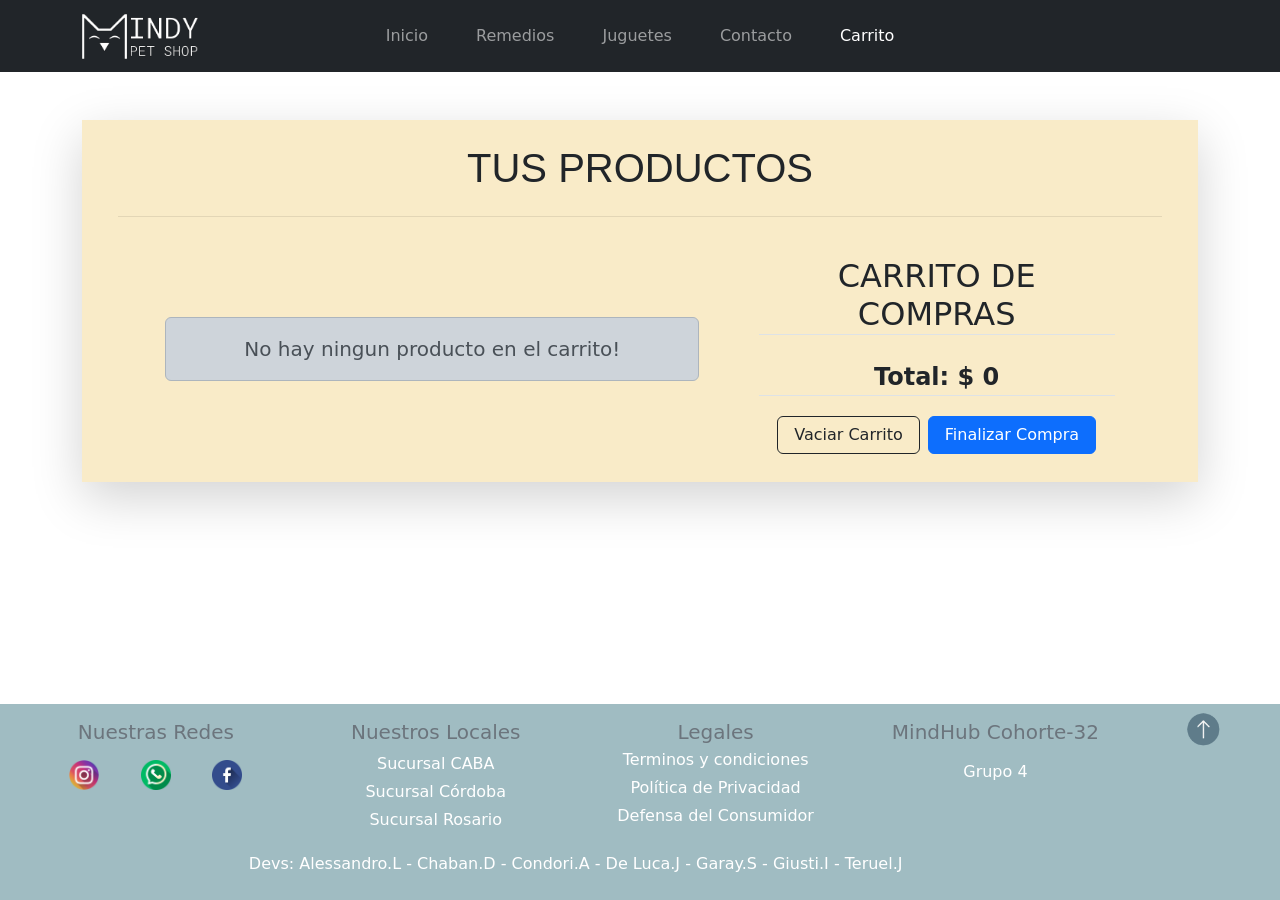
<file: carrito.html>
<!DOCTYPE html>
<html lang="en">
<head>
    <meta charset="UTF-8">
    <meta http-equiv="X-UA-Compatible" content="IE=edge">
    <meta name="viewport" content="width=device-width, initial-scale=1.0">
    <link href="https://cdn.jsdelivr.net/npm/bootstrap@5.2.0/dist/css/bootstrap.min.css" rel="stylesheet" integrity="sha384-gH2yIJqKdNHPEq0n4Mqa/HGKIhSkIHeL5AyhkYV8i59U5AR6csBvApHHNl/vI1Bx" crossorigin="anonymous">
    <link rel="stylesheet" href="./assets/css/stylenavbar.css">
    <link rel="stylesheet" href="./assets/css/style.css">
    <link rel="stylesheet" href="/assets/css/styleFooter.css">
    <link rel="shortcut icon" href="./assets/img/mindyfavicon.png" type="image/x-icon">
    <link href="https://cdn.jsdelivr.net/npm/bootstrap@5.2.0/dist/css/bootstrap.min.css" rel="stylesheet" integrity="sha384-gH2yIJqKdNHPEq0n4Mqa/HGKIhSkIHeL5AyhkYV8i59U5AR6csBvApHHNl/vI1Bx" crossorigin="anonymous">
    <link rel="stylesheet" href="./assets/css/stylenavbar.css">
    <title>Carrito</title>
</head>
<body class="d-flex flex-column" style="min-height: 100vh ;">
    <nav class=" navbar navbar-expand-lg navbar-dark bg-dark sticky-top">
        <div class="container d-lg-grid" style=" grid-template-columns: 200px 1fr 200px">
            <a href="./index.html" class="navbar-brand me-5"><img class="logo" src="./assets/img/mindylogo2.png"></a>
          <button class="navbar-toggler" type="button" data-bs-toggle="collapse" data-bs-target="#navbarNav" aria-controls="navbarNav" aria-label="Toggle navigation">
            <span class="navbar-toggler-icon"></span>
          </button>
          <div class="collapse navbar-collapse justify-content-center" id="navbarNav">
            <ul class="navbar-nav m-2">
                <li class="nav-item">
                    <a class="nav-link mx-3 border-bottom border-light borderLiNav" aria-current="page" href="./index.html">Inicio</a>
                </li>
                <li class="nav-item">
                 <a class="nav-link mx-3 border-bottom border-light borderLiNav" href="./remedios.html">Remedios</a>
                </li>
                <li class="nav-item">
                    <a class="nav-link mx-3 border-bottom border-light borderLiNav" href="./juguetes.html">Juguetes</a>
                </li>
                <li class="nav-item">
                    <a class="nav-link mx-3 border-bottom borderLiNav" href="./contact.html">Contacto</a>
                </li>
                <li class="nav-item">
                    <a class="nav-link mx-3 border-light borderLiNav activeCSS" href="./carrito.html">Carrito</a>
                </li>
            </ul>
          </div>
        </div>
    </nav>
    <header>
    </header>
    <main style="background-color: white;flex-grow: 1;" >
        <div class="container">
            <div id="contenedorCarrito" class="d-flex flex-wrap justify-content-evenly shadow-lg my-5 px-4" style="background-color: #F9EBC8;min-height: 40vh;">
                <div class="container" >
                    <h1 class="text-center m-0 py-4" style="border-bottom: 1px solid rgba(0,0,0,0.091)">TUS PRODUCTOS</h1>
                </div>
                <div id="misProductos" class="col-lg-6 d-flex flex-column justify-content-center py-4 gap-2"></div>
                <div id="miCarrito" class="col-lg-4 my-4">
                    <h2 class="border-bottom text-center mt-3 mb-4">CARRITO DE COMPRAS</h2>
                    <p class="fw-bold border-bottom text-center fs-4" id="parrafoPrecioTotal">Total: $<span id="PrecioTotalEnCarrito"> 0</span></p>
                    <div class="d-flex justify-content-center">
                        <button class="btn-group px-3 btn btn-outline-dark m-2 m-lg-1" onclick="vaciarCarrito()">Vaciar Carrito</button>
                        <button class="btn-group px-3 btn btn-primary m-2 m-lg-1" onclick="finalizarCompra()">Finalizar Compra</button>
                    </div>
                    <div id="misAlertas">
                    </div>
                </div>
            </div>
        </div>
    </main>
    <footer>
        <div class="container-fluid justify-content-between row">
            <div class="row p-3 pb-2 text-secondary d-flex justify-content-evenly col-12 col-md-12 col-lg-11" style="    margin-left: calc(-.0 * var(--bs-gutter-x));">
                <div class="col-xs-12 col-md-6 col-lg-3 ">
                    <p class="h5 mb-3 text-center  ">Nuestras Redes</p>
                    <div class="mb-3 d-flex justify-content-evenly">

                        <a href="https://z-p15.www.instagram.com/accounts/login/?next=/p/CK8SOUgBxgo/&hl=es-la" target="_blank"><img class="redSocial" src="./assets/imgFooter/instagram.png" alt="instagram"></a>
                        <a href="https://www.whatsapp.com/?lang=es" target="_blank"><img class="redSocial" src="./assets/imgFooter/whatsapp.png" alt="whatsapp"></a>
                        <a href="https://es-la.facebook.com/login/device-based/regular/login/" target="_blank"><img class="redSocial" src="./assets/imgFooter/facebook.png" alt="facebook"></a>
                    </div>
                </div>
                <div class="col-xs-12 col-md-6 col-lg-3 nuestrosLocales">
                    <p class="h5 ">Nuestros Locales</p>
                    <div class="mb-1">
                        <a class="text-white text-decoration-none" id="direccion" target="_blank" href="https://www.google.com/maps/place/R%C3%ADo+de+Janeiro+300,+C1405CCB+CABA/@-34.611797,-58.43041,16z/data=!4m5!3m4!1s0x95bcca429815227f:0x5d302e497c2cda87!8m2!3d-34.6117966!4d-58.4304098?ll=-34.611797,-58.43041&z=16&t=m&hl=es-419&gl=AR&mapclient=embed&q=R%C3%ADo+de+Janeiro+300+C1405CCB+CABA&shorturl=1">Sucursal CABA</a>
                    </div>
                    <div class="mb-1">
                        <a class="text-white text-decoration-none " id="direccion" target="_blank" href="https://goo.gl/maps/rtWQ3V9qdSjKryc88">Sucursal Córdoba</a>
                    </div>
                    <div class="mb-1">
                        <a class="text-white text-decoration-none" id="direccion" target="_blank" href="https://www.google.com/maps/place/PET+SHOP+AVELLANEDA,+Bv.+Avellaneda+2797,+S2000+Rosario,+Santa+Fe/@-32.9592099,-60.6626968,14z/data=!4m8!1m2!2m1!1spet+shop!3m4!1s0x95b7ad618dc7d645:0x8d7b99e07ddc9385!8m2!3d-32.9624272!4d-60.6848253">Sucursal Rosario</a>
                    </div>
                </div>
                <div class="col-xs-12 col-md-6 col-lg-3 legales">
                    <p class="h5 mb-1 ">Legales</p>
                    <div class="mb-1">
                        <a class="text-white text-decoration-none" id="direccion" target="_blank" href="https://www.argentina.gob.ar/justicia/convosenlaweb/situaciones/porque-es-importante-leer-los-terminos-y-condiciones-de-una-pagina-en-internet-o-aplicacion">Terminos y condiciones</a>
                    </div>
                    <div class="mb-1">
                        <a class="text-white text-decoration-none text-left" id="direccion" target="_blank" href="https://es.wikipedia.org/wiki/Pol%C3%ADtica_de_privacidad">Política de Privacidad</a>
                    </div>
                    <div class="mb-1">
                        <a class="text-white text-decoration-none" id="direccion" target="_blank" href="https://www.argentina.gob.ar/produccion/defensadelconsumidor">Defensa del Consumidor</a>
                    </div>
                </div>
                <div class="col-xs-12 col-md-6 col-lg-3 mindhubFooter">
                    <p class="h5 mb-3 ">MindHub Cohorte-32</p>
                    <p class="text-white">Grupo 4</p>
                </div>
                <div class="col-xs-12  mb-0 pt-3">
                    <p class="text-white text-center">Devs: Alessandro.L - Chaban.D - Condori.A - De Luca.J - Garay.S - Giusti.I - Teruel.J </p>
                </div>
            
            </div>
            <div class="col-12  col-lg-1 p-2 d-flex justify-content-center "><a href="#"><img  class="flechaInicio" src="./assets/imgFooter/flechaSbg1.png" alt="flecha"></a></div>
        </div>
    </footer>
    <script src="https://cdn.jsdelivr.net/npm/bootstrap@5.2.0/dist/js/bootstrap.bundle.min.js" integrity="sha384-A3rJD856KowSb7dwlZdYEkO39Gagi7vIsF0jrRAoQmDKKtQBHUuLZ9AsSv4jD4Xa" crossorigin="anonymous"></script>
    <script src="./js/carrito.js"></script>
</body>
</html>
</file>
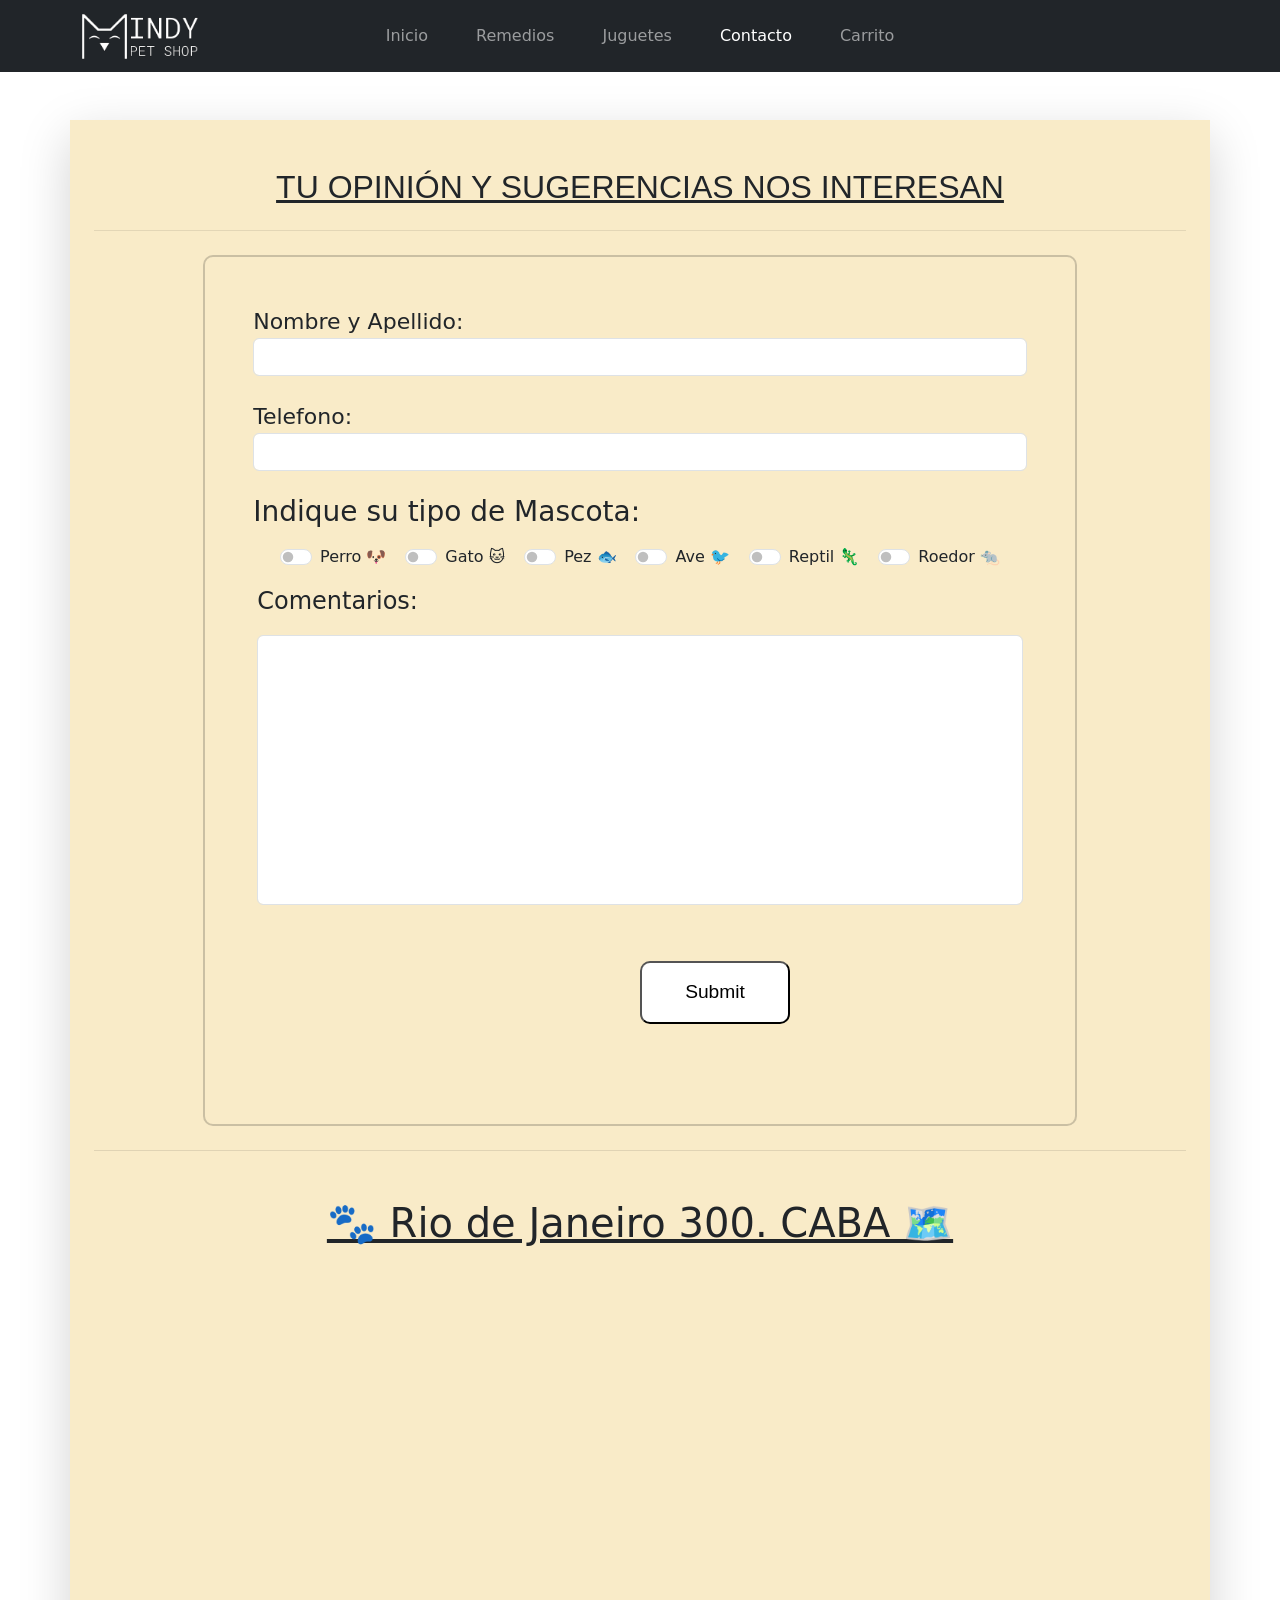
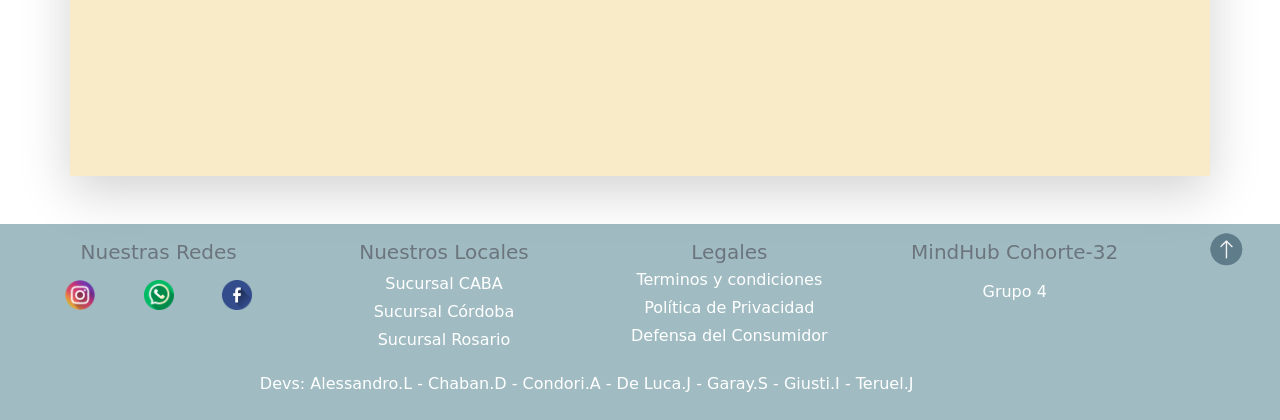
<file: contact.html>
<!DOCTYPE html>
<html lang="en">
<head>
    <meta charset="UTF-8">
    <meta http-equiv="X-UA-Compatible" content="IE=edge">
    <meta name="viewport" content="width=device-width, initial-scale=1.0">
    <link rel="stylesheet" href="./assets/css/styleContact.css">
    <link href="https://cdn.jsdelivr.net/npm/bootstrap@5.2.0/dist/css/bootstrap.min.css" rel="stylesheet" integrity="sha384-gH2yIJqKdNHPEq0n4Mqa/HGKIhSkIHeL5AyhkYV8i59U5AR6csBvApHHNl/vI1Bx" crossorigin="anonymous">
    <link rel="stylesheet" href="./assets/css/stylenavbar.css">
    <link rel="stylesheet" href="./assets/css/style.css">
    <link rel="stylesheet" href="/assets/css/styleFooter.css">
    <link rel="shortcut icon" href="./assets/img/mindyfavicon.png" type="image/x-icon">
    <title>Contacto</title>
</head>
<body>
    <nav class="navbar navbar-expand-lg navbar-dark bg-dark sticky-top">
        <div class="container d-lg-grid" style="grid-template-columns: 200px 1fr 200px">
                <a href="./index.html" class="navbar-brand me-5"><img class="logo" src="./assets/img/mindylogo2.png"></a>
            <button class="navbar-toggler" type="button" data-bs-toggle="collapse" data-bs-target="#navbarNav" aria-controls="navbarNav" aria-label="Toggle navigation">
                <span class="navbar-toggler-icon"></span>
            </button>
            <div class="collapse navbar-collapse justify-content-center" id="navbarNav">
                <ul class="navbar-nav m-2">
                    <li class="nav-item">
                        <a class="nav-link mx-3 border-bottom border-light borderLiNav" href="./index.html">Inicio</a>
                    </li>
                    <li class="nav-item">
                        <a class="nav-link mx-3 border-bottom border-light borderLiNav" href="./remedios.html">Remedios</a>
                    </li>
                    <li class="nav-item">
                        <a class="nav-link mx-3 border-bottom border-light borderLiNav" href="./juguetes.html">Juguetes</a>
                    </li>
                    <li class="nav-item">
                        <a class="nav-link mx-3 border-bottom borderLiNav activeCSS" href="#">Contacto</a>
                    </li>
                    <li class="nav-item">
                        <a class="nav-link mx-3 border-light borderLiNav" href="./carrito.html">Carrito</a>
                    </li>
                </ul>
            </div>
        </div>
    </nav>
    <main class="d-flex justify-content-center">
        <div class="container containerContact d-flex justify-content-center m-5 p-4 flex-column shadow-lg" >
            <div style=" border-bottom: 1px solid rgba(0,0,0, 0.091)">
                <h2 class="h2contact text-center my-4 " style="text-decoration: underline;">
                    TU OPINIÓN Y SUGERENCIAS NOS INTERESAN
                </h2>
            </div>
            <form class="container formcntc d-flex justify-content-center flex-column my-4 p-2 p-sm-5" style="width: 80% !important;border-radius: 10px;" id="myForm">
                <fieldset class="d-flex flex-column">
                    <label style="font-size: 22px;" for="nombreForm">Nombre y Apellido: </label>
                    <input type="text" name="nombreForm" id="nombreForm" class="form-control" required>
                </fieldset> 
                <fieldset class="d-flex flex-column py-4">
                    <label style="font-size: 22px;" for="phoneForm">Telefono: </label>
                    <input type="text" name="phoneForm" id="phoneForm" class="form-control" required>
                </fieldset>
                <h3>Indique su tipo de Mascota:</h3>
                <fieldset class="d-sm-flex justify-content-evenly flex-wrap m-2">
                    <div class="form-check form-switch">
                        <input class="form-check-input" type="checkbox" role="switch" id="perro">
                        <label class="form-check-label" for="perro">Perro 🐶</label>
                    </div>
                    <div class="form-check form-switch">
                        <input class="form-check-input" type="checkbox" role="switch" id="Gato">
                        <label class="form-check-label" for="Gato">Gato 🐱</label>
                    </div>
                    <div class="form-check form-switch">
                        <input class="form-check-input" type="checkbox" role="switch" id="pez">
                        <label class="form-check-label" for="pez"> Pez 🐟</label>
                    </div>
                    <div class="form-check form-switch">
                        <input class="form-check-input" type="checkbox" role="switch" id="ave">
                        <label class="form-check-label" for="ave">Ave 🐦</label>
                    </div>
                    <div class="form-check form-switch">
                        <input class="form-check-input" type="checkbox" role="switch" id="reptil">
                        <label class="form-check-label" for="reptil">Reptil 🦎</label>
                    </div>
                    <div class="form-check form-switch">
                        <input class="form-check-input" type="checkbox" role="switch" id="roedor">
                        <label class="form-check-label" for="roedor">Roedor 🐀</label>
                    </div>
                </fieldset>
                <fieldset class="m-1 form-floating d-flex flex-column justify-content-center align-items-center">
                    <legend>Comentarios:</legend>
                    <textarea id="textarea" class="form-control m-2" placeholder="Deja tu comentario aquí" id="floatingTextarea"></textarea>
                    <div class="d-sm-grid m-5" style="grid-template-columns: 1fr 1fr;">
                        <div class="d-flex justify-content-center align-items-center">
                            <div id="contenedorAlerta">
                            </div>
                        </div>
                        <div class="d-flex justify-content-center align-items-center">
                            <input type="submit" style="width: 150px; height: 7vh; font-family: Arial, Helvetica, sans-serif;background-color: white; font-size: 1.2rem; border-radius: 10px;" id="botonAlerta">
                        </div>
                    </div>
                </fieldset>
            </form>
            <div class="bordeAlertas">
                <div class="text-center m-5">
                    <h2 class="text-decoration-underline m-2 fs-1">🐾 Rio de Janeiro 300. CABA 🗺</h2>
                </div>
                <iframe src="https://www.google.com/maps/embed?pb=!1m18!1m12!1m3!1d3283.6982072067995!2d-58.43259848417477!3d-34.61179216543365!2m3!1f0!2f0!3f0!3m2!1i1024!2i768!4f13.1!3m3!1m2!1s0x95bcca429815227f%3A0x5d302e497c2cda87!2sR%C3%ADo%20de%20Janeiro%20300%2C%20C1405CCB%20CABA!5e0!3m2!1ses-419!2sar!4v1660084835553!5m2!1ses-419!2sar" width="100%" height="450" style="border:0;" allowfullscreen="" loading="lazy" referrerpolicy="no-referrer-when-downgrade"></iframe>                
            </div>
        </div>
    </main>
    <footer>
        <div class="container-fluid justify-content-between row">
            <div class="row p-3 pb-2 text-secondary d-flex justify-content-evenly col-12 col-md-12 col-lg-11" style="    margin-left: calc(-.0 * var(--bs-gutter-x));">
                <div class="col-xs-12 col-md-6 col-lg-3 ">
                    <p class="h5 mb-3 text-center  ">Nuestras Redes</p>
                    <div class="mb-3 d-flex justify-content-evenly">

                        <a href="https://z-p15.www.instagram.com/accounts/login/?next=/p/CK8SOUgBxgo/&hl=es-la" target="_blank"><img class="redSocial" src="./assets/imgFooter/instagram.png" alt="instagram"></a>
                        <a href="https://www.whatsapp.com/?lang=es" target="_blank"><img class="redSocial" src="./assets/imgFooter/whatsapp.png" alt="whatsapp"></a>
                        <a href="https://es-la.facebook.com/login/device-based/regular/login/" target="_blank"><img class="redSocial" src="./assets/imgFooter/facebook.png" alt="facebook"></a>
                    </div>
                </div>
                <div class="col-xs-12 col-md-6 col-lg-3 nuestrosLocales">
                    <p class="h5 ">Nuestros Locales</p>
                    <div class="mb-1">
                        <a class="text-white text-decoration-none" id="direccion" target="_blank" href="https://www.google.com/maps/place/R%C3%ADo+de+Janeiro+300,+C1405CCB+CABA/@-34.611797,-58.43041,16z/data=!4m5!3m4!1s0x95bcca429815227f:0x5d302e497c2cda87!8m2!3d-34.6117966!4d-58.4304098?ll=-34.611797,-58.43041&z=16&t=m&hl=es-419&gl=AR&mapclient=embed&q=R%C3%ADo+de+Janeiro+300+C1405CCB+CABA&shorturl=1">Sucursal CABA</a>
                    </div>
                    <div class="mb-1">
                        <a class="text-white text-decoration-none " id="direccion" target="_blank" href="https://goo.gl/maps/rtWQ3V9qdSjKryc88">Sucursal Córdoba</a>
                    </div>
                    <div class="mb-1">
                        <a class="text-white text-decoration-none" id="direccion" target="_blank" href="https://www.google.com/maps/place/PET+SHOP+AVELLANEDA,+Bv.+Avellaneda+2797,+S2000+Rosario,+Santa+Fe/@-32.9592099,-60.6626968,14z/data=!4m8!1m2!2m1!1spet+shop!3m4!1s0x95b7ad618dc7d645:0x8d7b99e07ddc9385!8m2!3d-32.9624272!4d-60.6848253">Sucursal Rosario</a>
                    </div>
                </div>
                <div class="col-xs-12 col-md-6 col-lg-3 legales">
                    <p class="h5 mb-1 ">Legales</p>
                    <div class="mb-1">
                        <a class="text-white text-decoration-none" id="direccion" target="_blank" href="https://www.argentina.gob.ar/justicia/convosenlaweb/situaciones/porque-es-importante-leer-los-terminos-y-condiciones-de-una-pagina-en-internet-o-aplicacion">Terminos y condiciones</a>
                    </div>
                    <div class="mb-1">
                        <a class="text-white text-decoration-none text-left" id="direccion" target="_blank" href="https://es.wikipedia.org/wiki/Pol%C3%ADtica_de_privacidad">Política de Privacidad</a>
                    </div>
                    <div class="mb-1">
                        <a class="text-white text-decoration-none" id="direccion" target="_blank" href="https://www.argentina.gob.ar/produccion/defensadelconsumidor">Defensa del Consumidor</a>
                    </div>
                </div>
                <div class="col-xs-12 col-md-6 col-lg-3 mindhubFooter">
                    <p class="h5 mb-3 ">MindHub Cohorte-32</p>
                    <p class="text-white">Grupo 4</p>
                </div>
                <div class="col-xs-12  mb-0 pt-3">
                    <p class="text-white text-center">Devs: Alessandro.L - Chaban.D - Condori.A - De Luca.J - Garay.S - Giusti.I - Teruel.J </p>
                </div>
            
            </div>
            <div class="col-12  col-lg-1 p-2 d-flex justify-content-center "><a href="#"><img  class="flechaInicio" src="./assets/imgFooter/flechaSbg1.png" alt="flecha"></a></div>
        </div>
    </footer>
    <script src="https://cdn.jsdelivr.net/npm/bootstrap@5.2.0/dist/js/bootstrap.bundle.min.js" integrity="sha384-A3rJD856KowSb7dwlZdYEkO39Gagi7vIsF0jrRAoQmDKKtQBHUuLZ9AsSv4jD4Xa" crossorigin="anonymous"></script>
    <script src="./js/contact.js"></script>
</body>
</html>
</file>
<file: assets/css/stylenavbar.css>
*{
    margin: 0;
    padding: 0;
    box-sizing: border-box;
}

.activeCSS{
    color: white !important;
}
.navText{
    color: lightgray !important ;
}
.logo{
    max-height: 5vh;
}
.carro{
    height: 2vh;
}
li>a:hover{
    background-color: darkslategray;
}

/* Media de navbar */
@media (min-width: 992px) {
    .borderLiNav{
        border: none !important;
    }
}
</file>
<file: assets/css/style.css>
*{
    margin: 0;
    padding: 0;
    box-sizing: border-box;
}

:root{  --main-color: #F9EBC8;
    --second-color: #FEFBE7; 
    --third-color: #DAE5D0; 
    --fourth-color: #A0BCC2; 
    --fifth-color: rgb(255, 107, 62);
}


.color{
    background-color: var(--main-color);
}

main h1{
    font-family: 'Segoe UI', Tahoma, Geneva, Verdana, sans-serif;
}
</file>
<file: assets/css/styleFooter.css>
:root{  --main-color: #F9EBC8;
    --second-color: #FEFBE7; 
    --third-color: #DAE5D0; 
    --fourth-color: #A0BCC2; 
}
footer{
    min-height: 10vh;
    background-color: var(--fourth-color);
}

.redSocial{
    height: 30px;
}
.flechaInicio{
    height: 35px;
}

.nuestrosLocales{
    display: flex;
    flex-direction: column;
    align-items: center;
}
.legales{
    display: flex;
    flex-direction: column;
    align-items: center;
}
.mindhubFooter{
    display: flex;
    flex-direction: column;
    align-items: center;
}
.row{
    --bs-gutter-x: 0.0rem;
}
</file>
<file: assets/css/styleContact.css>
:root{  --main-color: #F9EBC8;
    --second-color: #FEFBE7; 
    --third-color: #DAE5D0; 
    --fourth-color: #A0BCC2; 
}
*{
    margin: 0%;
    padding: 0%;
    box-sizing: border-box;
}

body{
    background-color: white !important;
}
.containerContact{
    background-color: var(--main-color);
}

#textarea{
    height: 30vh;
    resize: none;
}
.bordeAlertas{
    border-top: solid rgba(0, 0, 0, 0.1) 1px;
}

form{
    background-color: var(--main-color);
    border: 2px solid rgba(0, 0, 0, 0.189);
}

.h2contact{
    font-family:Verdana, Geneva, Tahoma, sans-serif;
}
</file>
